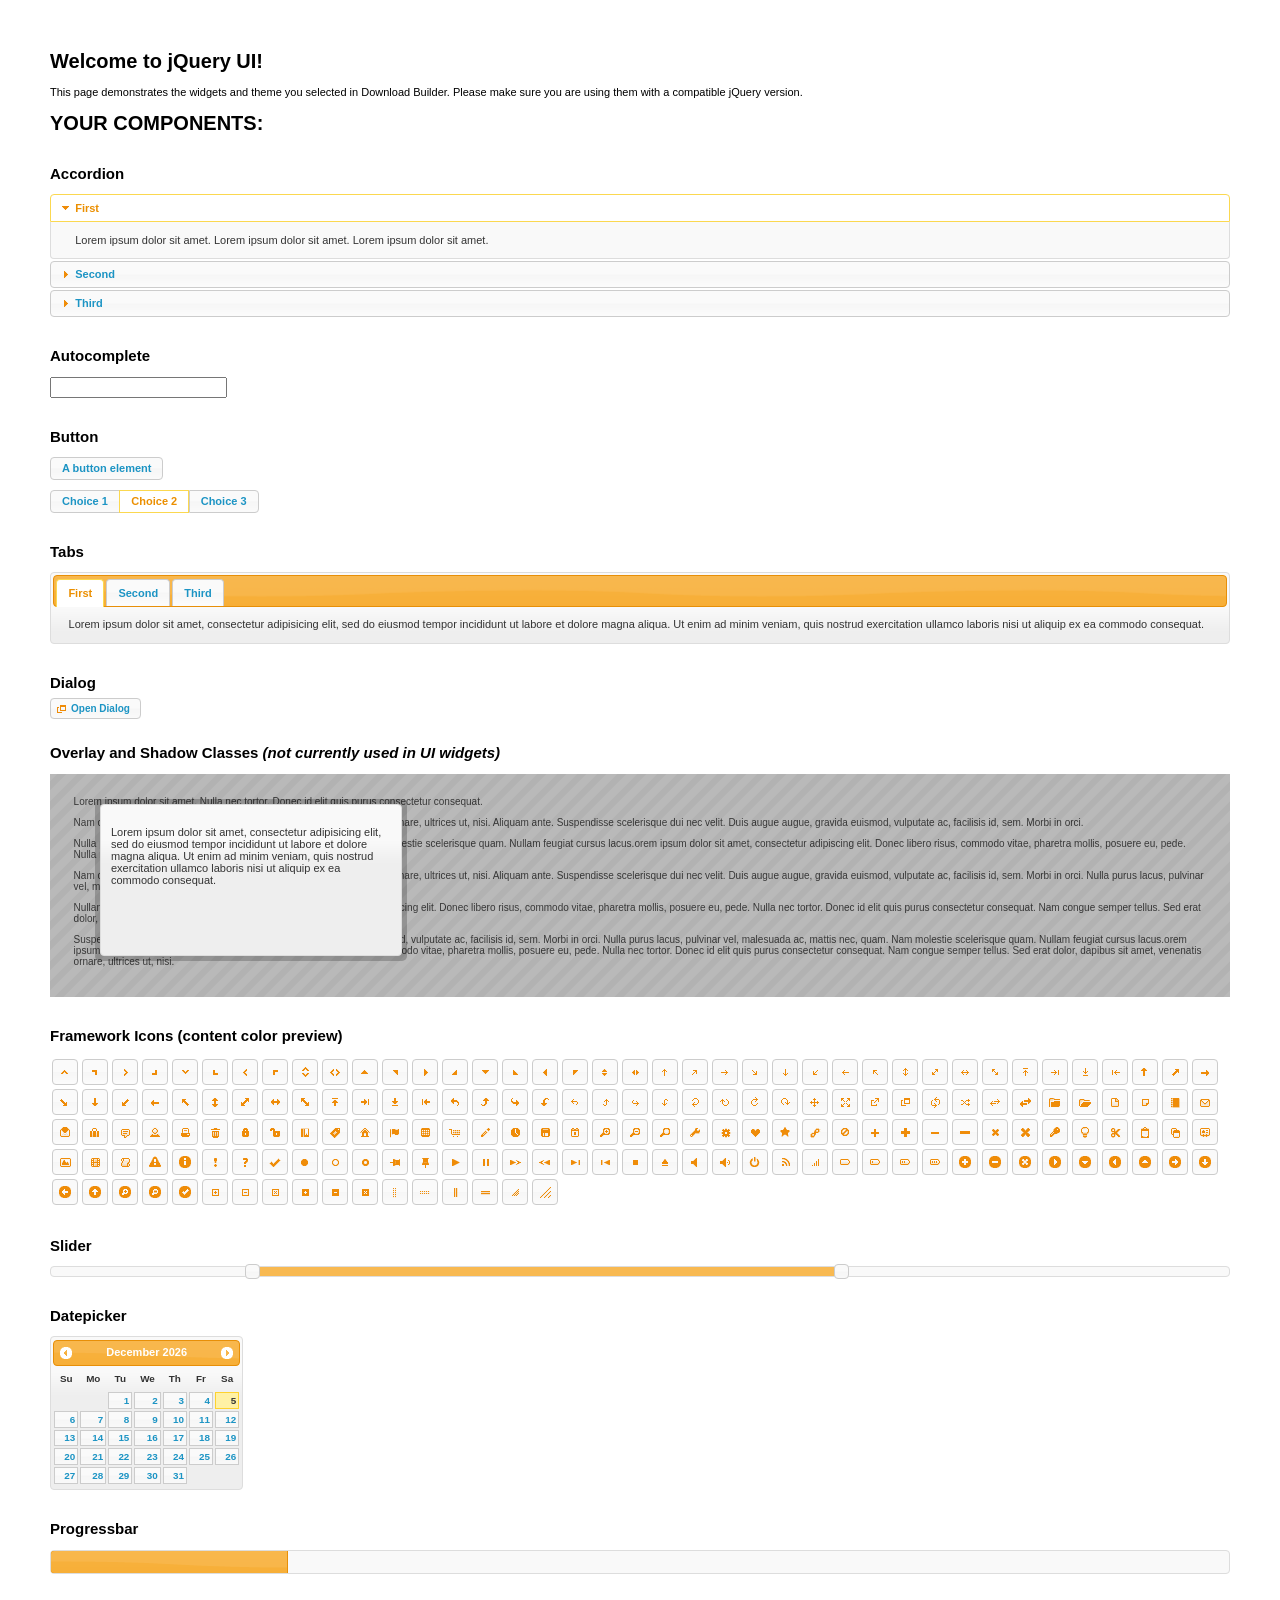
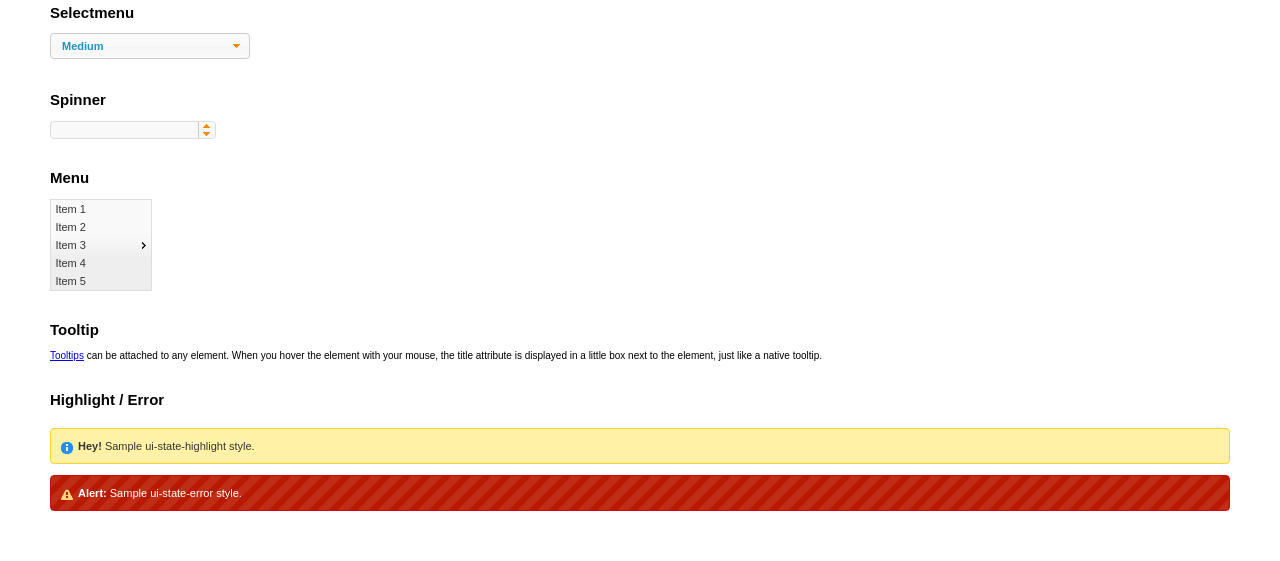
<file: library/library/static/grappelli/jquery/ui/index.html>
<!doctype html>
<html lang="us">
<head>
	<meta charset="utf-8">
	<title>jQuery UI Example Page</title>
	<link href="jquery-ui.css" rel="stylesheet">
	<style>
	body{
		font: 62.5% "Trebuchet MS", sans-serif;
		margin: 50px;
	}
	.demoHeaders {
		margin-top: 2em;
	}
	#dialog-link {
		padding: .4em 1em .4em 20px;
		text-decoration: none;
		position: relative;
	}
	#dialog-link span.ui-icon {
		margin: 0 5px 0 0;
		position: absolute;
		left: .2em;
		top: 50%;
		margin-top: -8px;
	}
	#icons {
		margin: 0;
		padding: 0;
	}
	#icons li {
		margin: 2px;
		position: relative;
		padding: 4px 0;
		cursor: pointer;
		float: left;
		list-style: none;
	}
	#icons span.ui-icon {
		float: left;
		margin: 0 4px;
	}
	.fakewindowcontain .ui-widget-overlay {
		position: absolute;
	}
	select {
		width: 200px;
	}
	</style>
</head>
<body>

<h1>Welcome to jQuery UI!</h1>

<div class="ui-widget">
	<p>This page demonstrates the widgets and theme you selected in Download Builder. Please make sure you are using them with a compatible jQuery version.</p>
</div>

<h1>YOUR COMPONENTS:</h1>


<!-- Accordion -->
<h2 class="demoHeaders">Accordion</h2>
<div id="accordion">
	<h3>First</h3>
	<div>Lorem ipsum dolor sit amet. Lorem ipsum dolor sit amet. Lorem ipsum dolor sit amet.</div>
	<h3>Second</h3>
	<div>Phasellus mattis tincidunt nibh.</div>
	<h3>Third</h3>
	<div>Nam dui erat, auctor a, dignissim quis.</div>
</div>



<!-- Autocomplete -->
<h2 class="demoHeaders">Autocomplete</h2>
<div>
	<input id="autocomplete" title="type &quot;a&quot;">
</div>



<!-- Button -->
<h2 class="demoHeaders">Button</h2>
<button id="button">A button element</button>
<form style="margin-top: 1em;">
	<div id="radioset">
		<input type="radio" id="radio1" name="radio"><label for="radio1">Choice 1</label>
		<input type="radio" id="radio2" name="radio" checked="checked"><label for="radio2">Choice 2</label>
		<input type="radio" id="radio3" name="radio"><label for="radio3">Choice 3</label>
	</div>
</form>



<!-- Tabs -->
<h2 class="demoHeaders">Tabs</h2>
<div id="tabs">
	<ul>
		<li><a href="#tabs-1">First</a></li>
		<li><a href="#tabs-2">Second</a></li>
		<li><a href="#tabs-3">Third</a></li>
	</ul>
	<div id="tabs-1">Lorem ipsum dolor sit amet, consectetur adipisicing elit, sed do eiusmod tempor incididunt ut labore et dolore magna aliqua. Ut enim ad minim veniam, quis nostrud exercitation ullamco laboris nisi ut aliquip ex ea commodo consequat.</div>
	<div id="tabs-2">Phasellus mattis tincidunt nibh. Cras orci urna, blandit id, pretium vel, aliquet ornare, felis. Maecenas scelerisque sem non nisl. Fusce sed lorem in enim dictum bibendum.</div>
	<div id="tabs-3">Nam dui erat, auctor a, dignissim quis, sollicitudin eu, felis. Pellentesque nisi urna, interdum eget, sagittis et, consequat vestibulum, lacus. Mauris porttitor ullamcorper augue.</div>
</div>



<!-- Dialog NOTE: Dialog is not generated by UI in this demo so it can be visually styled in themeroller-->
<h2 class="demoHeaders">Dialog</h2>
<p><a href="#" id="dialog-link" class="ui-state-default ui-corner-all"><span class="ui-icon ui-icon-newwin"></span>Open Dialog</a></p>

<h2 class="demoHeaders">Overlay and Shadow Classes <em>(not currently used in UI widgets)</em></h2>
<div style="position: relative; width: 96%; height: 200px; padding:1% 2%; overflow:hidden;" class="fakewindowcontain">
	<p>Lorem ipsum dolor sit amet,  Nulla nec tortor. Donec id elit quis purus consectetur consequat. </p><p>Nam congue semper tellus. Sed erat dolor, dapibus sit amet, venenatis ornare, ultrices ut, nisi. Aliquam ante. Suspendisse scelerisque dui nec velit. Duis augue augue, gravida euismod, vulputate ac, facilisis id, sem. Morbi in orci. </p><p>Nulla purus lacus, pulvinar vel, malesuada ac, mattis nec, quam. Nam molestie scelerisque quam. Nullam feugiat cursus lacus.orem ipsum dolor sit amet, consectetur adipiscing elit. Donec libero risus, commodo vitae, pharetra mollis, posuere eu, pede. Nulla nec tortor. Donec id elit quis purus consectetur consequat. </p><p>Nam congue semper tellus. Sed erat dolor, dapibus sit amet, venenatis ornare, ultrices ut, nisi. Aliquam ante. Suspendisse scelerisque dui nec velit. Duis augue augue, gravida euismod, vulputate ac, facilisis id, sem. Morbi in orci. Nulla purus lacus, pulvinar vel, malesuada ac, mattis nec, quam. Nam molestie scelerisque quam. </p><p>Nullam feugiat cursus lacus.orem ipsum dolor sit amet, consectetur adipiscing elit. Donec libero risus, commodo vitae, pharetra mollis, posuere eu, pede. Nulla nec tortor. Donec id elit quis purus consectetur consequat. Nam congue semper tellus. Sed erat dolor, dapibus sit amet, venenatis ornare, ultrices ut, nisi. Aliquam ante. </p><p>Suspendisse scelerisque dui nec velit. Duis augue augue, gravida euismod, vulputate ac, facilisis id, sem. Morbi in orci. Nulla purus lacus, pulvinar vel, malesuada ac, mattis nec, quam. Nam molestie scelerisque quam. Nullam feugiat cursus lacus.orem ipsum dolor sit amet, consectetur adipiscing elit. Donec libero risus, commodo vitae, pharetra mollis, posuere eu, pede. Nulla nec tortor. Donec id elit quis purus consectetur consequat. Nam congue semper tellus. Sed erat dolor, dapibus sit amet, venenatis ornare, ultrices ut, nisi. </p>

	<!-- ui-dialog -->
	<div class="ui-overlay"><div class="ui-widget-overlay"></div><div class="ui-widget-shadow ui-corner-all" style="width: 302px; height: 152px; position: absolute; left: 50px; top: 30px;"></div></div>
	<div style="position: absolute; width: 280px; height: 130px;left: 50px; top: 30px; padding: 10px;" class="ui-widget ui-widget-content ui-corner-all">
		<div class="ui-dialog-content ui-widget-content" style="background: none; border: 0;">
			<p>Lorem ipsum dolor sit amet, consectetur adipisicing elit, sed do eiusmod tempor incididunt ut labore et dolore magna aliqua. Ut enim ad minim veniam, quis nostrud exercitation ullamco laboris nisi ut aliquip ex ea commodo consequat.</p>
		</div>
	</div>

</div>

<!-- ui-dialog -->
<div id="dialog" title="Dialog Title">
	<p>Lorem ipsum dolor sit amet, consectetur adipisicing elit, sed do eiusmod tempor incididunt ut labore et dolore magna aliqua. Ut enim ad minim veniam, quis nostrud exercitation ullamco laboris nisi ut aliquip ex ea commodo consequat.</p>
</div>



<h2 class="demoHeaders">Framework Icons (content color preview)</h2>
<ul id="icons" class="ui-widget ui-helper-clearfix">
	<li class="ui-state-default ui-corner-all" title=".ui-icon-carat-1-n"><span class="ui-icon ui-icon-carat-1-n"></span></li>
	<li class="ui-state-default ui-corner-all" title=".ui-icon-carat-1-ne"><span class="ui-icon ui-icon-carat-1-ne"></span></li>
	<li class="ui-state-default ui-corner-all" title=".ui-icon-carat-1-e"><span class="ui-icon ui-icon-carat-1-e"></span></li>
	<li class="ui-state-default ui-corner-all" title=".ui-icon-carat-1-se"><span class="ui-icon ui-icon-carat-1-se"></span></li>
	<li class="ui-state-default ui-corner-all" title=".ui-icon-carat-1-s"><span class="ui-icon ui-icon-carat-1-s"></span></li>
	<li class="ui-state-default ui-corner-all" title=".ui-icon-carat-1-sw"><span class="ui-icon ui-icon-carat-1-sw"></span></li>
	<li class="ui-state-default ui-corner-all" title=".ui-icon-carat-1-w"><span class="ui-icon ui-icon-carat-1-w"></span></li>
	<li class="ui-state-default ui-corner-all" title=".ui-icon-carat-1-nw"><span class="ui-icon ui-icon-carat-1-nw"></span></li>
	<li class="ui-state-default ui-corner-all" title=".ui-icon-carat-2-n-s"><span class="ui-icon ui-icon-carat-2-n-s"></span></li>
	<li class="ui-state-default ui-corner-all" title=".ui-icon-carat-2-e-w"><span class="ui-icon ui-icon-carat-2-e-w"></span></li>
	<li class="ui-state-default ui-corner-all" title=".ui-icon-triangle-1-n"><span class="ui-icon ui-icon-triangle-1-n"></span></li>
	<li class="ui-state-default ui-corner-all" title=".ui-icon-triangle-1-ne"><span class="ui-icon ui-icon-triangle-1-ne"></span></li>
	<li class="ui-state-default ui-corner-all" title=".ui-icon-triangle-1-e"><span class="ui-icon ui-icon-triangle-1-e"></span></li>
	<li class="ui-state-default ui-corner-all" title=".ui-icon-triangle-1-se"><span class="ui-icon ui-icon-triangle-1-se"></span></li>
	<li class="ui-state-default ui-corner-all" title=".ui-icon-triangle-1-s"><span class="ui-icon ui-icon-triangle-1-s"></span></li>
	<li class="ui-state-default ui-corner-all" title=".ui-icon-triangle-1-sw"><span class="ui-icon ui-icon-triangle-1-sw"></span></li>
	<li class="ui-state-default ui-corner-all" title=".ui-icon-triangle-1-w"><span class="ui-icon ui-icon-triangle-1-w"></span></li>
	<li class="ui-state-default ui-corner-all" title=".ui-icon-triangle-1-nw"><span class="ui-icon ui-icon-triangle-1-nw"></span></li>
	<li class="ui-state-default ui-corner-all" title=".ui-icon-triangle-2-n-s"><span class="ui-icon ui-icon-triangle-2-n-s"></span></li>
	<li class="ui-state-default ui-corner-all" title=".ui-icon-triangle-2-e-w"><span class="ui-icon ui-icon-triangle-2-e-w"></span></li>
	<li class="ui-state-default ui-corner-all" title=".ui-icon-arrow-1-n"><span class="ui-icon ui-icon-arrow-1-n"></span></li>
	<li class="ui-state-default ui-corner-all" title=".ui-icon-arrow-1-ne"><span class="ui-icon ui-icon-arrow-1-ne"></span></li>
	<li class="ui-state-default ui-corner-all" title=".ui-icon-arrow-1-e"><span class="ui-icon ui-icon-arrow-1-e"></span></li>
	<li class="ui-state-default ui-corner-all" title=".ui-icon-arrow-1-se"><span class="ui-icon ui-icon-arrow-1-se"></span></li>
	<li class="ui-state-default ui-corner-all" title=".ui-icon-arrow-1-s"><span class="ui-icon ui-icon-arrow-1-s"></span></li>
	<li class="ui-state-default ui-corner-all" title=".ui-icon-arrow-1-sw"><span class="ui-icon ui-icon-arrow-1-sw"></span></li>
	<li class="ui-state-default ui-corner-all" title=".ui-icon-arrow-1-w"><span class="ui-icon ui-icon-arrow-1-w"></span></li>
	<li class="ui-state-default ui-corner-all" title=".ui-icon-arrow-1-nw"><span class="ui-icon ui-icon-arrow-1-nw"></span></li>
	<li class="ui-state-default ui-corner-all" title=".ui-icon-arrow-2-n-s"><span class="ui-icon ui-icon-arrow-2-n-s"></span></li>
	<li class="ui-state-default ui-corner-all" title=".ui-icon-arrow-2-ne-sw"><span class="ui-icon ui-icon-arrow-2-ne-sw"></span></li>
	<li class="ui-state-default ui-corner-all" title=".ui-icon-arrow-2-e-w"><span class="ui-icon ui-icon-arrow-2-e-w"></span></li>
	<li class="ui-state-default ui-corner-all" title=".ui-icon-arrow-2-se-nw"><span class="ui-icon ui-icon-arrow-2-se-nw"></span></li>
	<li class="ui-state-default ui-corner-all" title=".ui-icon-arrowstop-1-n"><span class="ui-icon ui-icon-arrowstop-1-n"></span></li>
	<li class="ui-state-default ui-corner-all" title=".ui-icon-arrowstop-1-e"><span class="ui-icon ui-icon-arrowstop-1-e"></span></li>
	<li class="ui-state-default ui-corner-all" title=".ui-icon-arrowstop-1-s"><span class="ui-icon ui-icon-arrowstop-1-s"></span></li>
	<li class="ui-state-default ui-corner-all" title=".ui-icon-arrowstop-1-w"><span class="ui-icon ui-icon-arrowstop-1-w"></span></li>
	<li class="ui-state-default ui-corner-all" title=".ui-icon-arrowthick-1-n"><span class="ui-icon ui-icon-arrowthick-1-n"></span></li>
	<li class="ui-state-default ui-corner-all" title=".ui-icon-arrowthick-1-ne"><span class="ui-icon ui-icon-arrowthick-1-ne"></span></li>
	<li class="ui-state-default ui-corner-all" title=".ui-icon-arrowthick-1-e"><span class="ui-icon ui-icon-arrowthick-1-e"></span></li>
	<li class="ui-state-default ui-corner-all" title=".ui-icon-arrowthick-1-se"><span class="ui-icon ui-icon-arrowthick-1-se"></span></li>
	<li class="ui-state-default ui-corner-all" title=".ui-icon-arrowthick-1-s"><span class="ui-icon ui-icon-arrowthick-1-s"></span></li>
	<li class="ui-state-default ui-corner-all" title=".ui-icon-arrowthick-1-sw"><span class="ui-icon ui-icon-arrowthick-1-sw"></span></li>
	<li class="ui-state-default ui-corner-all" title=".ui-icon-arrowthick-1-w"><span class="ui-icon ui-icon-arrowthick-1-w"></span></li>
	<li class="ui-state-default ui-corner-all" title=".ui-icon-arrowthick-1-nw"><span class="ui-icon ui-icon-arrowthick-1-nw"></span></li>
	<li class="ui-state-default ui-corner-all" title=".ui-icon-arrowthick-2-n-s"><span class="ui-icon ui-icon-arrowthick-2-n-s"></span></li>
	<li class="ui-state-default ui-corner-all" title=".ui-icon-arrowthick-2-ne-sw"><span class="ui-icon ui-icon-arrowthick-2-ne-sw"></span></li>
	<li class="ui-state-default ui-corner-all" title=".ui-icon-arrowthick-2-e-w"><span class="ui-icon ui-icon-arrowthick-2-e-w"></span></li>
	<li class="ui-state-default ui-corner-all" title=".ui-icon-arrowthick-2-se-nw"><span class="ui-icon ui-icon-arrowthick-2-se-nw"></span></li>
	<li class="ui-state-default ui-corner-all" title=".ui-icon-arrowthickstop-1-n"><span class="ui-icon ui-icon-arrowthickstop-1-n"></span></li>
	<li class="ui-state-default ui-corner-all" title=".ui-icon-arrowthickstop-1-e"><span class="ui-icon ui-icon-arrowthickstop-1-e"></span></li>
	<li class="ui-state-default ui-corner-all" title=".ui-icon-arrowthickstop-1-s"><span class="ui-icon ui-icon-arrowthickstop-1-s"></span></li>
	<li class="ui-state-default ui-corner-all" title=".ui-icon-arrowthickstop-1-w"><span class="ui-icon ui-icon-arrowthickstop-1-w"></span></li>
	<li class="ui-state-default ui-corner-all" title=".ui-icon-arrowreturnthick-1-w"><span class="ui-icon ui-icon-arrowreturnthick-1-w"></span></li>
	<li class="ui-state-default ui-corner-all" title=".ui-icon-arrowreturnthick-1-n"><span class="ui-icon ui-icon-arrowreturnthick-1-n"></span></li>
	<li class="ui-state-default ui-corner-all" title=".ui-icon-arrowreturnthick-1-e"><span class="ui-icon ui-icon-arrowreturnthick-1-e"></span></li>
	<li class="ui-state-default ui-corner-all" title=".ui-icon-arrowreturnthick-1-s"><span class="ui-icon ui-icon-arrowreturnthick-1-s"></span></li>
	<li class="ui-state-default ui-corner-all" title=".ui-icon-arrowreturn-1-w"><span class="ui-icon ui-icon-arrowreturn-1-w"></span></li>
	<li class="ui-state-default ui-corner-all" title=".ui-icon-arrowreturn-1-n"><span class="ui-icon ui-icon-arrowreturn-1-n"></span></li>
	<li class="ui-state-default ui-corner-all" title=".ui-icon-arrowreturn-1-e"><span class="ui-icon ui-icon-arrowreturn-1-e"></span></li>
	<li class="ui-state-default ui-corner-all" title=".ui-icon-arrowreturn-1-s"><span class="ui-icon ui-icon-arrowreturn-1-s"></span></li>
	<li class="ui-state-default ui-corner-all" title=".ui-icon-arrowrefresh-1-w"><span class="ui-icon ui-icon-arrowrefresh-1-w"></span></li>
	<li class="ui-state-default ui-corner-all" title=".ui-icon-arrowrefresh-1-n"><span class="ui-icon ui-icon-arrowrefresh-1-n"></span></li>
	<li class="ui-state-default ui-corner-all" title=".ui-icon-arrowrefresh-1-e"><span class="ui-icon ui-icon-arrowrefresh-1-e"></span></li>
	<li class="ui-state-default ui-corner-all" title=".ui-icon-arrowrefresh-1-s"><span class="ui-icon ui-icon-arrowrefresh-1-s"></span></li>
	<li class="ui-state-default ui-corner-all" title=".ui-icon-arrow-4"><span class="ui-icon ui-icon-arrow-4"></span></li>
	<li class="ui-state-default ui-corner-all" title=".ui-icon-arrow-4-diag"><span class="ui-icon ui-icon-arrow-4-diag"></span></li>
	<li class="ui-state-default ui-corner-all" title=".ui-icon-extlink"><span class="ui-icon ui-icon-extlink"></span></li>
	<li class="ui-state-default ui-corner-all" title=".ui-icon-newwin"><span class="ui-icon ui-icon-newwin"></span></li>
	<li class="ui-state-default ui-corner-all" title=".ui-icon-refresh"><span class="ui-icon ui-icon-refresh"></span></li>
	<li class="ui-state-default ui-corner-all" title=".ui-icon-shuffle"><span class="ui-icon ui-icon-shuffle"></span></li>
	<li class="ui-state-default ui-corner-all" title=".ui-icon-transfer-e-w"><span class="ui-icon ui-icon-transfer-e-w"></span></li>
	<li class="ui-state-default ui-corner-all" title=".ui-icon-transferthick-e-w"><span class="ui-icon ui-icon-transferthick-e-w"></span></li>
	<li class="ui-state-default ui-corner-all" title=".ui-icon-folder-collapsed"><span class="ui-icon ui-icon-folder-collapsed"></span></li>
	<li class="ui-state-default ui-corner-all" title=".ui-icon-folder-open"><span class="ui-icon ui-icon-folder-open"></span></li>
	<li class="ui-state-default ui-corner-all" title=".ui-icon-document"><span class="ui-icon ui-icon-document"></span></li>
	<li class="ui-state-default ui-corner-all" title=".ui-icon-document-b"><span class="ui-icon ui-icon-document-b"></span></li>
	<li class="ui-state-default ui-corner-all" title=".ui-icon-note"><span class="ui-icon ui-icon-note"></span></li>
	<li class="ui-state-default ui-corner-all" title=".ui-icon-mail-closed"><span class="ui-icon ui-icon-mail-closed"></span></li>
	<li class="ui-state-default ui-corner-all" title=".ui-icon-mail-open"><span class="ui-icon ui-icon-mail-open"></span></li>
	<li class="ui-state-default ui-corner-all" title=".ui-icon-suitcase"><span class="ui-icon ui-icon-suitcase"></span></li>
	<li class="ui-state-default ui-corner-all" title=".ui-icon-comment"><span class="ui-icon ui-icon-comment"></span></li>
	<li class="ui-state-default ui-corner-all" title=".ui-icon-person"><span class="ui-icon ui-icon-person"></span></li>
	<li class="ui-state-default ui-corner-all" title=".ui-icon-print"><span class="ui-icon ui-icon-print"></span></li>
	<li class="ui-state-default ui-corner-all" title=".ui-icon-trash"><span class="ui-icon ui-icon-trash"></span></li>
	<li class="ui-state-default ui-corner-all" title=".ui-icon-locked"><span class="ui-icon ui-icon-locked"></span></li>
	<li class="ui-state-default ui-corner-all" title=".ui-icon-unlocked"><span class="ui-icon ui-icon-unlocked"></span></li>
	<li class="ui-state-default ui-corner-all" title=".ui-icon-bookmark"><span class="ui-icon ui-icon-bookmark"></span></li>
	<li class="ui-state-default ui-corner-all" title=".ui-icon-tag"><span class="ui-icon ui-icon-tag"></span></li>
	<li class="ui-state-default ui-corner-all" title=".ui-icon-home"><span class="ui-icon ui-icon-home"></span></li>
	<li class="ui-state-default ui-corner-all" title=".ui-icon-flag"><span class="ui-icon ui-icon-flag"></span></li>
	<li class="ui-state-default ui-corner-all" title=".ui-icon-calculator"><span class="ui-icon ui-icon-calculator"></span></li>
	<li class="ui-state-default ui-corner-all" title=".ui-icon-cart"><span class="ui-icon ui-icon-cart"></span></li>
	<li class="ui-state-default ui-corner-all" title=".ui-icon-pencil"><span class="ui-icon ui-icon-pencil"></span></li>
	<li class="ui-state-default ui-corner-all" title=".ui-icon-clock"><span class="ui-icon ui-icon-clock"></span></li>
	<li class="ui-state-default ui-corner-all" title=".ui-icon-disk"><span class="ui-icon ui-icon-disk"></span></li>
	<li class="ui-state-default ui-corner-all" title=".ui-icon-calendar"><span class="ui-icon ui-icon-calendar"></span></li>
	<li class="ui-state-default ui-corner-all" title=".ui-icon-zoomin"><span class="ui-icon ui-icon-zoomin"></span></li>
	<li class="ui-state-default ui-corner-all" title=".ui-icon-zoomout"><span class="ui-icon ui-icon-zoomout"></span></li>
	<li class="ui-state-default ui-corner-all" title=".ui-icon-search"><span class="ui-icon ui-icon-search"></span></li>
	<li class="ui-state-default ui-corner-all" title=".ui-icon-wrench"><span class="ui-icon ui-icon-wrench"></span></li>
	<li class="ui-state-default ui-corner-all" title=".ui-icon-gear"><span class="ui-icon ui-icon-gear"></span></li>
	<li class="ui-state-default ui-corner-all" title=".ui-icon-heart"><span class="ui-icon ui-icon-heart"></span></li>
	<li class="ui-state-default ui-corner-all" title=".ui-icon-star"><span class="ui-icon ui-icon-star"></span></li>
	<li class="ui-state-default ui-corner-all" title=".ui-icon-link"><span class="ui-icon ui-icon-link"></span></li>
	<li class="ui-state-default ui-corner-all" title=".ui-icon-cancel"><span class="ui-icon ui-icon-cancel"></span></li>
	<li class="ui-state-default ui-corner-all" title=".ui-icon-plus"><span class="ui-icon ui-icon-plus"></span></li>
	<li class="ui-state-default ui-corner-all" title=".ui-icon-plusthick"><span class="ui-icon ui-icon-plusthick"></span></li>
	<li class="ui-state-default ui-corner-all" title=".ui-icon-minus"><span class="ui-icon ui-icon-minus"></span></li>
	<li class="ui-state-default ui-corner-all" title=".ui-icon-minusthick"><span class="ui-icon ui-icon-minusthick"></span></li>
	<li class="ui-state-default ui-corner-all" title=".ui-icon-close"><span class="ui-icon ui-icon-close"></span></li>
	<li class="ui-state-default ui-corner-all" title=".ui-icon-closethick"><span class="ui-icon ui-icon-closethick"></span></li>
	<li class="ui-state-default ui-corner-all" title=".ui-icon-key"><span class="ui-icon ui-icon-key"></span></li>
	<li class="ui-state-default ui-corner-all" title=".ui-icon-lightbulb"><span class="ui-icon ui-icon-lightbulb"></span></li>
	<li class="ui-state-default ui-corner-all" title=".ui-icon-scissors"><span class="ui-icon ui-icon-scissors"></span></li>
	<li class="ui-state-default ui-corner-all" title=".ui-icon-clipboard"><span class="ui-icon ui-icon-clipboard"></span></li>
	<li class="ui-state-default ui-corner-all" title=".ui-icon-copy"><span class="ui-icon ui-icon-copy"></span></li>
	<li class="ui-state-default ui-corner-all" title=".ui-icon-contact"><span class="ui-icon ui-icon-contact"></span></li>
	<li class="ui-state-default ui-corner-all" title=".ui-icon-image"><span class="ui-icon ui-icon-image"></span></li>
	<li class="ui-state-default ui-corner-all" title=".ui-icon-video"><span class="ui-icon ui-icon-video"></span></li>
	<li class="ui-state-default ui-corner-all" title=".ui-icon-script"><span class="ui-icon ui-icon-script"></span></li>
	<li class="ui-state-default ui-corner-all" title=".ui-icon-alert"><span class="ui-icon ui-icon-alert"></span></li>
	<li class="ui-state-default ui-corner-all" title=".ui-icon-info"><span class="ui-icon ui-icon-info"></span></li>
	<li class="ui-state-default ui-corner-all" title=".ui-icon-notice"><span class="ui-icon ui-icon-notice"></span></li>
	<li class="ui-state-default ui-corner-all" title=".ui-icon-help"><span class="ui-icon ui-icon-help"></span></li>
	<li class="ui-state-default ui-corner-all" title=".ui-icon-check"><span class="ui-icon ui-icon-check"></span></li>
	<li class="ui-state-default ui-corner-all" title=".ui-icon-bullet"><span class="ui-icon ui-icon-bullet"></span></li>
	<li class="ui-state-default ui-corner-all" title=".ui-icon-radio-off"><span class="ui-icon ui-icon-radio-off"></span></li>
	<li class="ui-state-default ui-corner-all" title=".ui-icon-radio-on"><span class="ui-icon ui-icon-radio-on"></span></li>
	<li class="ui-state-default ui-corner-all" title=".ui-icon-pin-w"><span class="ui-icon ui-icon-pin-w"></span></li>
	<li class="ui-state-default ui-corner-all" title=".ui-icon-pin-s"><span class="ui-icon ui-icon-pin-s"></span></li>
	<li class="ui-state-default ui-corner-all" title=".ui-icon-play"><span class="ui-icon ui-icon-play"></span></li>
	<li class="ui-state-default ui-corner-all" title=".ui-icon-pause"><span class="ui-icon ui-icon-pause"></span></li>
	<li class="ui-state-default ui-corner-all" title=".ui-icon-seek-next"><span class="ui-icon ui-icon-seek-next"></span></li>
	<li class="ui-state-default ui-corner-all" title=".ui-icon-seek-prev"><span class="ui-icon ui-icon-seek-prev"></span></li>
	<li class="ui-state-default ui-corner-all" title=".ui-icon-seek-end"><span class="ui-icon ui-icon-seek-end"></span></li>
	<li class="ui-state-default ui-corner-all" title=".ui-icon-seek-first"><span class="ui-icon ui-icon-seek-first"></span></li>
	<li class="ui-state-default ui-corner-all" title=".ui-icon-stop"><span class="ui-icon ui-icon-stop"></span></li>
	<li class="ui-state-default ui-corner-all" title=".ui-icon-eject"><span class="ui-icon ui-icon-eject"></span></li>
	<li class="ui-state-default ui-corner-all" title=".ui-icon-volume-off"><span class="ui-icon ui-icon-volume-off"></span></li>
	<li class="ui-state-default ui-corner-all" title=".ui-icon-volume-on"><span class="ui-icon ui-icon-volume-on"></span></li>
	<li class="ui-state-default ui-corner-all" title=".ui-icon-power"><span class="ui-icon ui-icon-power"></span></li>
	<li class="ui-state-default ui-corner-all" title=".ui-icon-signal-diag"><span class="ui-icon ui-icon-signal-diag"></span></li>
	<li class="ui-state-default ui-corner-all" title=".ui-icon-signal"><span class="ui-icon ui-icon-signal"></span></li>
	<li class="ui-state-default ui-corner-all" title=".ui-icon-battery-0"><span class="ui-icon ui-icon-battery-0"></span></li>
	<li class="ui-state-default ui-corner-all" title=".ui-icon-battery-1"><span class="ui-icon ui-icon-battery-1"></span></li>
	<li class="ui-state-default ui-corner-all" title=".ui-icon-battery-2"><span class="ui-icon ui-icon-battery-2"></span></li>
	<li class="ui-state-default ui-corner-all" title=".ui-icon-battery-3"><span class="ui-icon ui-icon-battery-3"></span></li>
	<li class="ui-state-default ui-corner-all" title=".ui-icon-circle-plus"><span class="ui-icon ui-icon-circle-plus"></span></li>
	<li class="ui-state-default ui-corner-all" title=".ui-icon-circle-minus"><span class="ui-icon ui-icon-circle-minus"></span></li>
	<li class="ui-state-default ui-corner-all" title=".ui-icon-circle-close"><span class="ui-icon ui-icon-circle-close"></span></li>
	<li class="ui-state-default ui-corner-all" title=".ui-icon-circle-triangle-e"><span class="ui-icon ui-icon-circle-triangle-e"></span></li>
	<li class="ui-state-default ui-corner-all" title=".ui-icon-circle-triangle-s"><span class="ui-icon ui-icon-circle-triangle-s"></span></li>
	<li class="ui-state-default ui-corner-all" title=".ui-icon-circle-triangle-w"><span class="ui-icon ui-icon-circle-triangle-w"></span></li>
	<li class="ui-state-default ui-corner-all" title=".ui-icon-circle-triangle-n"><span class="ui-icon ui-icon-circle-triangle-n"></span></li>
	<li class="ui-state-default ui-corner-all" title=".ui-icon-circle-arrow-e"><span class="ui-icon ui-icon-circle-arrow-e"></span></li>
	<li class="ui-state-default ui-corner-all" title=".ui-icon-circle-arrow-s"><span class="ui-icon ui-icon-circle-arrow-s"></span></li>
	<li class="ui-state-default ui-corner-all" title=".ui-icon-circle-arrow-w"><span class="ui-icon ui-icon-circle-arrow-w"></span></li>
	<li class="ui-state-default ui-corner-all" title=".ui-icon-circle-arrow-n"><span class="ui-icon ui-icon-circle-arrow-n"></span></li>
	<li class="ui-state-default ui-corner-all" title=".ui-icon-circle-zoomin"><span class="ui-icon ui-icon-circle-zoomin"></span></li>
	<li class="ui-state-default ui-corner-all" title=".ui-icon-circle-zoomout"><span class="ui-icon ui-icon-circle-zoomout"></span></li>
	<li class="ui-state-default ui-corner-all" title=".ui-icon-circle-check"><span class="ui-icon ui-icon-circle-check"></span></li>
	<li class="ui-state-default ui-corner-all" title=".ui-icon-circlesmall-plus"><span class="ui-icon ui-icon-circlesmall-plus"></span></li>
	<li class="ui-state-default ui-corner-all" title=".ui-icon-circlesmall-minus"><span class="ui-icon ui-icon-circlesmall-minus"></span></li>
	<li class="ui-state-default ui-corner-all" title=".ui-icon-circlesmall-close"><span class="ui-icon ui-icon-circlesmall-close"></span></li>
	<li class="ui-state-default ui-corner-all" title=".ui-icon-squaresmall-plus"><span class="ui-icon ui-icon-squaresmall-plus"></span></li>
	<li class="ui-state-default ui-corner-all" title=".ui-icon-squaresmall-minus"><span class="ui-icon ui-icon-squaresmall-minus"></span></li>
	<li class="ui-state-default ui-corner-all" title=".ui-icon-squaresmall-close"><span class="ui-icon ui-icon-squaresmall-close"></span></li>
	<li class="ui-state-default ui-corner-all" title=".ui-icon-grip-dotted-vertical"><span class="ui-icon ui-icon-grip-dotted-vertical"></span></li>
	<li class="ui-state-default ui-corner-all" title=".ui-icon-grip-dotted-horizontal"><span class="ui-icon ui-icon-grip-dotted-horizontal"></span></li>
	<li class="ui-state-default ui-corner-all" title=".ui-icon-grip-solid-vertical"><span class="ui-icon ui-icon-grip-solid-vertical"></span></li>
	<li class="ui-state-default ui-corner-all" title=".ui-icon-grip-solid-horizontal"><span class="ui-icon ui-icon-grip-solid-horizontal"></span></li>
	<li class="ui-state-default ui-corner-all" title=".ui-icon-gripsmall-diagonal-se"><span class="ui-icon ui-icon-gripsmall-diagonal-se"></span></li>
	<li class="ui-state-default ui-corner-all" title=".ui-icon-grip-diagonal-se"><span class="ui-icon ui-icon-grip-diagonal-se"></span></li>
</ul>


<!-- Slider -->
<h2 class="demoHeaders">Slider</h2>
<div id="slider"></div>



<!-- Datepicker -->
<h2 class="demoHeaders">Datepicker</h2>
<div id="datepicker"></div>



<!-- Progressbar -->
<h2 class="demoHeaders">Progressbar</h2>
<div id="progressbar"></div>



<!-- Progressbar -->
<h2 class="demoHeaders">Selectmenu</h2>
<select id="selectmenu">
	<option>Slower</option>
	<option>Slow</option>
	<option selected="selected">Medium</option>
	<option>Fast</option>
	<option>Faster</option>
</select>



<!-- Spinner -->
<h2 class="demoHeaders">Spinner</h2>
<input id="spinner">



<!-- Menu -->
<h2 class="demoHeaders">Menu</h2>
<ul style="width:100px;" id="menu">
	<li>Item 1</li>
	<li>Item 2</li>
	<li>Item 3
		<ul>
			<li>Item 3-1</li>
			<li>Item 3-2</li>
			<li>Item 3-3</li>
			<li>Item 3-4</li>
			<li>Item 3-5</li>
		</ul>
	</li>
	<li>Item 4</li>
	<li>Item 5</li>
</ul>



<!-- Tooltip -->
<h2 class="demoHeaders">Tooltip</h2>
<p id="tooltip">
	<a href="#" title="That&apos;s what this widget is">Tooltips</a> can be attached to any element. When you hover
the element with your mouse, the title attribute is displayed in a little box next to the element, just like a native tooltip.
</p>


<!-- Highlight / Error -->
<h2 class="demoHeaders">Highlight / Error</h2>
<div class="ui-widget">
	<div class="ui-state-highlight ui-corner-all" style="margin-top: 20px; padding: 0 .7em;">
		<p><span class="ui-icon ui-icon-info" style="float: left; margin-right: .3em;"></span>
		<strong>Hey!</strong> Sample ui-state-highlight style.</p>
	</div>
</div>
<br>
<div class="ui-widget">
	<div class="ui-state-error ui-corner-all" style="padding: 0 .7em;">
		<p><span class="ui-icon ui-icon-alert" style="float: left; margin-right: .3em;"></span>
		<strong>Alert:</strong> Sample ui-state-error style.</p>
	</div>
</div>

<script src="external/jquery/jquery.js"></script>
<script src="jquery-ui.js"></script>
<script>

$( "#accordion" ).accordion();



var availableTags = [
	"ActionScript",
	"AppleScript",
	"Asp",
	"BASIC",
	"C",
	"C++",
	"Clojure",
	"COBOL",
	"ColdFusion",
	"Erlang",
	"Fortran",
	"Groovy",
	"Haskell",
	"Java",
	"JavaScript",
	"Lisp",
	"Perl",
	"PHP",
	"Python",
	"Ruby",
	"Scala",
	"Scheme"
];
$( "#autocomplete" ).autocomplete({
	source: availableTags
});



$( "#button" ).button();
$( "#radioset" ).buttonset();



$( "#tabs" ).tabs();



$( "#dialog" ).dialog({
	autoOpen: false,
	width: 400,
	buttons: [
		{
			text: "Ok",
			click: function() {
				$( this ).dialog( "close" );
			}
		},
		{
			text: "Cancel",
			click: function() {
				$( this ).dialog( "close" );
			}
		}
	]
});

// Link to open the dialog
$( "#dialog-link" ).click(function( event ) {
	$( "#dialog" ).dialog( "open" );
	event.preventDefault();
});



$( "#datepicker" ).datepicker({
	inline: true
});



$( "#slider" ).slider({
	range: true,
	values: [ 17, 67 ]
});



$( "#progressbar" ).progressbar({
	value: 20
});



$( "#spinner" ).spinner();



$( "#menu" ).menu();



$( "#tooltip" ).tooltip();



$( "#selectmenu" ).selectmenu();


// Hover states on the static widgets
$( "#dialog-link, #icons li" ).hover(
	function() {
		$( this ).addClass( "ui-state-hover" );
	},
	function() {
		$( this ).removeClass( "ui-state-hover" );
	}
);
</script>
</body>
</html>
</file>
